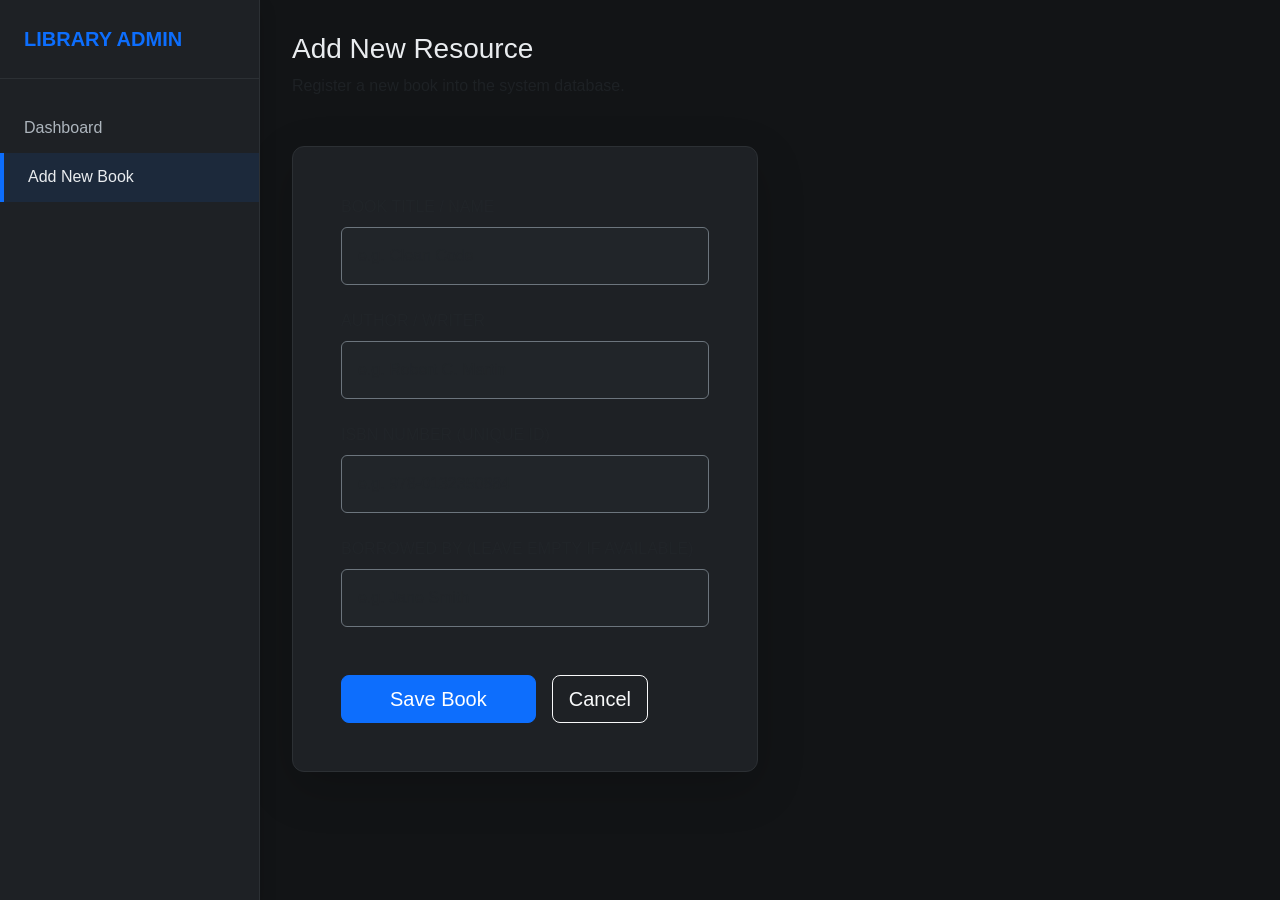
<file: frontend/add-book.html>
<!DOCTYPE html>
<html lang="en">
<head>
    <meta charset="UTF-8">
    <meta name="viewport" content="width=device-width, initial-scale=1.0">
    <title>Library Admin - Add Book</title>
    <link href="https://cdn.jsdelivr.net/npm/bootstrap@5.3.0/dist/css/bootstrap.min.css" rel="stylesheet">
    <link rel="stylesheet" href="style.css">
</head>
<body>

    <div class="toast-container" id="toast-container"></div>

    <div class="sidebar d-flex flex-column shadow">
        <div class="brand">LIBRARY ADMIN</div>
        <ul class="nav flex-column mt-4">
            <li class="nav-item">
                <a href="index.html" class="nav-link">Dashboard</a>
            </li>
            <li class="nav-item">
                <a href="add-book.html" class="nav-link active">Add New Book</a>
            </li>
        </ul>
    </div>

    <main class="main-content">
        <header class="mb-5">
            <h1 class="h3">Add New Resource</h1>
            <p class="text-muted">Register a new book into the system database.</p>
        </header>

        <div class="row">
            <div class="col-lg-6">
                <div class="card stat-card shadow-lg">
                    <div class="card-body p-4">
                        <form id="add-book-form">
                            <div class="mb-4">
                                <label for="title" class="form-label text-muted">BOOK TITLE / NAME</label>
                                <input type="text" class="form-control bg-dark text-white border-secondary p-3" id="title" placeholder="e.g. Clean Code" required>
                            </div>
                            <div class="mb-4">
                                <label for="author" class="form-label text-muted">AUTHOR / WRITER</label>
                                <input type="text" class="form-control bg-dark text-white border-secondary p-3" id="author" placeholder="e.g. Robert C. Martin" required>
                            </div>
                            <div class="mb-4">
                                <label for="isbn" class="form-label text-muted">ISBN NUMBER (UNIQUE ID)</label>
                                <input type="text" class="form-control bg-dark text-white border-secondary p-3" id="isbn" placeholder="e.g. 978-0132350884" required>
                            </div>
                            <div class="mb-4">
                                <label for="borrowedBy" class="form-label text-muted">BORROWED BY (LEAVE EMPTY IF AVAILABLE)</label>
                                <input type="text" class="form-control bg-dark text-white border-secondary p-3" id="borrowedBy" placeholder="e.g. Jane Smith">
                            </div>
                            <div class="d-flex gap-3 mt-5">
                                <button type="submit" class="btn btn-primary btn-lg px-5">Save Book</button>
                                <a href="index.html" class="btn btn-outline-light btn-lg">Cancel</a>
                            </div>
                        </form>
                    </div>
                </div>
            </div>
        </div>
    </main>

    <script src="https://cdn.jsdelivr.net/npm/bootstrap@5.3.0/dist/js/bootstrap.bundle.min.js"></script>
    <script src="app.js"></script>
    <script>
        document.getElementById('add-book-form').addEventListener('submit', async (e) => {
            e.preventDefault();
            const borrowedBy = document.getElementById('borrowedBy').value.trim();
            const bookData = {
                title: document.getElementById('title').value,
                author: document.getElementById('author').value,
                isbn: document.getElementById('isbn').value,
                available: borrowedBy === "",
                borrowedBy: borrowedBy || null
            };
            const success = await addBook(bookData);
            if (success) {
                setTimeout(() => window.location.href = 'index.html', 1000);
            }
        });
    </script>
</body>
</html>
</file>
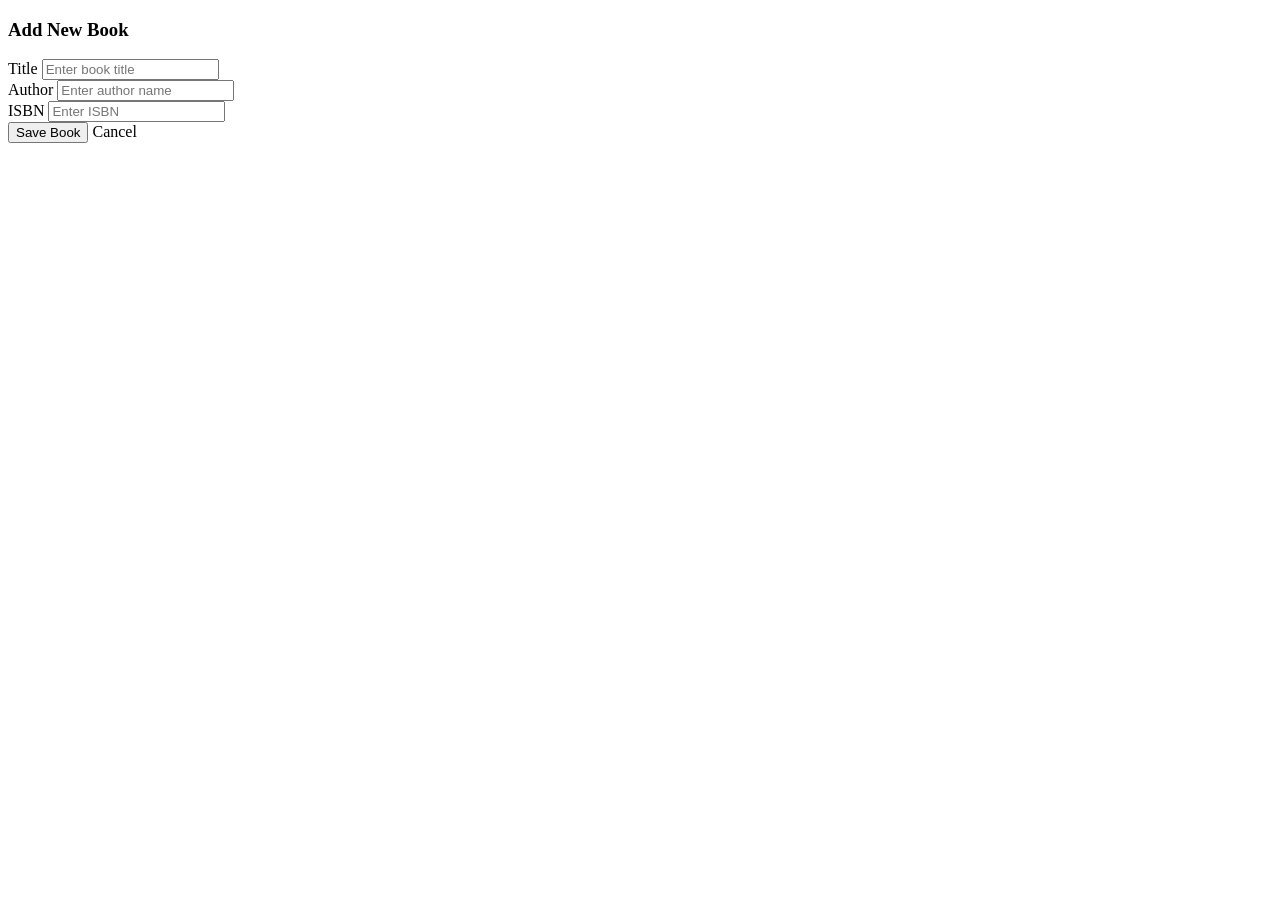
<file: target/classes/templates/book-add.html>
<!DOCTYPE html>
<html xmlns:th="http://www.thymeleaf.org">
<head th:replace="~{layout :: head('Add Book')}"></head>
<body>
    <nav th:replace="~{layout :: navbar}"></nav>

    <main class="container">
        <div class="row justify-content-center">
            <div class="col-md-6">
                <div class="card">
                    <div class="card-header bg-success text-white">
                        <h3>Add New Book</h3>
                    </div>
                    <div class="card-body">
                        <form th:action="@{/books/add}" th:object="${book}" method="post">
                            <div class="mb-3">
                                <label for="title" class="form-label">Title</label>
                                <input type="text" th:field="*{title}" class="form-control" id="title" placeholder="Enter book title">
                                <div class="text-danger" th:if="${#fields.hasErrors('title')}" th:errors="*{title}"></div>
                            </div>
                            <div class="mb-3">
                                <label for="author" class="form-label">Author</label>
                                <input type="text" th:field="*{author}" class="form-control" id="author" placeholder="Enter author name">
                                <div class="text-danger" th:if="${#fields.hasErrors('author')}" th:errors="*{author}"></div>
                            </div>
                            <div class="mb-3">
                                <label for="isbn" class="form-label">ISBN</label>
                                <input type="text" th:field="*{isbn}" class="form-control" id="isbn" placeholder="Enter ISBN">
                                <div class="text-danger" th:if="${#fields.hasErrors('isbn')}" th:errors="*{isbn}"></div>
                            </div>
                            <div class="d-grid gap-2">
                                <button type="submit" class="btn btn-success">Save Book</button>
                                <a th:href="@{/books}" class="btn btn-secondary">Cancel</a>
                            </div>
                        </form>
                    </div>
                </div>
            </div>
        </div>
    </main>

    <div th:replace="~{layout :: scripts}"></div>
</body>
</html>
</file>
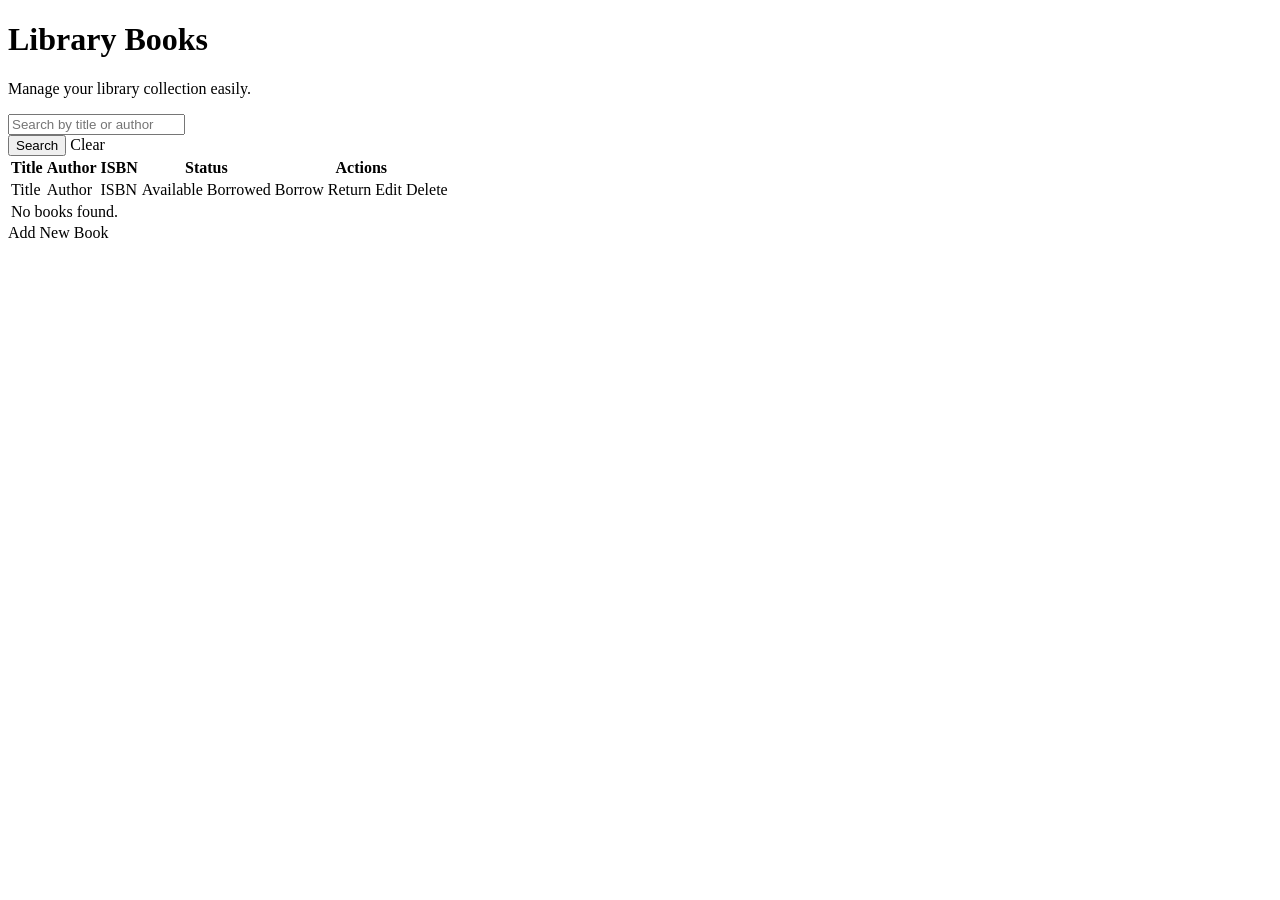
<file: target/classes/templates/book-list.html>
<!DOCTYPE html>
<html xmlns:th="http://www.thymeleaf.org" xmlns:sec="http://www.thymeleaf.org/extras/spring-security">
<head th:replace="~{layout :: head('Book List')}"></head>
<body>
    <nav th:replace="~{layout :: navbar}"></nav>

    <main class="container">
        <div class="bg-light p-5 rounded">
            <h1>Library Books</h1>
            <p class="lead">Manage your library collection easily.</p>
            
            <form th:action="@{/books}" method="get" class="row g-3 mb-4">
                <div class="col-auto">
                    <input type="text" name="keyword" th:value="${keyword}" class="form-control" placeholder="Search by title or author">
                </div>
                <div class="col-auto">
                    <button type="submit" class="btn btn-primary mb-3">Search</button>
                    <a th:href="@{/books}" class="btn btn-secondary mb-3">Clear</a>
                </div>
            </form>

            <table class="table table-striped table-hover">
                <thead class="table-dark">
                    <tr>
                        <th>Title</th>
                        <th>Author</th>
                        <th>ISBN</th>
                        <th>Status</th>
                        <th>Actions</th>
                    </tr>
                </thead>
                <tbody>
                    <tr th:each="book : ${books}">
                        <td th:text="${book.title}">Title</td>
                        <td th:text="${book.author}">Author</td>
                        <td th:text="${book.isbn}">ISBN</td>
                        <td>
                            <span th:if="${book.available}" class="badge bg-success">Available</span>
                            <span th:unless="${book.available}" class="badge bg-danger" 
                                  th:title="'Borrowed by: ' + ${book.borrowedBy}">Borrowed</span>
                        </td>
                        <td>
                            <div class="btn-group" role="group">
                                <a th:if="${book.available}" sec:authorize="isAuthenticated()" 
                                   th:href="@{/books/borrow/{id}(id=${book.id})}" class="btn btn-sm btn-info">Borrow</a>
                                <a th:unless="${book.available}" sec:authorize="isAuthenticated()" 
                                   th:href="@{/books/return/{id}(id=${book.id})}" class="btn btn-sm btn-warning">Return</a>
                                <a sec:authorize="isAuthenticated()" th:href="@{/books/edit/{id}(id=${book.id})}" 
                                   class="btn btn-sm btn-primary">Edit</a>
                                <a sec:authorize="isAuthenticated()" th:href="@{/books/delete/{id}(id=${book.id})}" 
                                   class="btn btn-sm btn-danger" onclick="return confirm('Are you sure?')">Delete</a>
                            </div>
                        </td>
                    </tr>
                    <tr th:if="${#lists.isEmpty(books)}">
                        <td colspan="5" class="text-center">No books found.</td>
                    </tr>
                </tbody>
            </table>
            
            <a sec:authorize="isAuthenticated()" th:href="@{/books/add}" class="btn btn-success">Add New Book</a>
        </div>
    </main>

    <div th:replace="~{layout :: scripts}"></div>
</body>
</html>
</file>
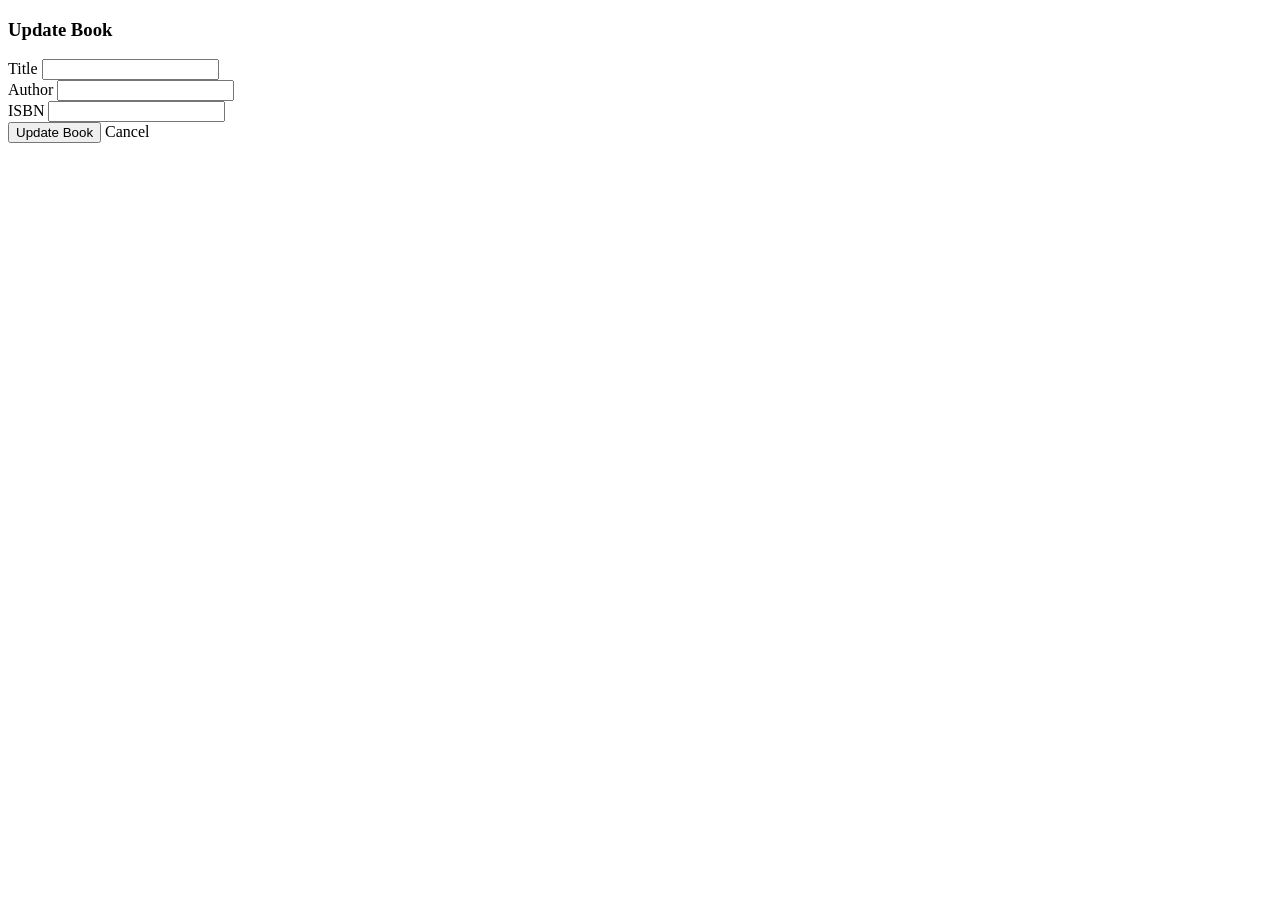
<file: target/classes/templates/book-update.html>
<!DOCTYPE html>
<html xmlns:th="http://www.thymeleaf.org">
<head th:replace="~{layout :: head('Update Book')}"></head>
<body>
    <nav th:replace="~{layout :: navbar}"></nav>

    <main class="container">
        <div class="row justify-content-center">
            <div class="col-md-6">
                <div class="card">
                    <div class="card-header bg-primary text-white">
                        <h3>Update Book</h3>
                    </div>
                    <div class="card-body">
                        <form th:action="@{/books/update/{id}(id=${book.id})}" th:object="${book}" method="post">
                            <div class="mb-3">
                                <label for="title" class="form-label">Title</label>
                                <input type="text" th:field="*{title}" class="form-control" id="title">
                                <div class="text-danger" th:if="${#fields.hasErrors('title')}" th:errors="*{title}"></div>
                            </div>
                            <div class="mb-3">
                                <label for="author" class="form-label">Author</label>
                                <input type="text" th:field="*{author}" class="form-control" id="author">
                                <div class="text-danger" th:if="${#fields.hasErrors('author')}" th:errors="*{author}"></div>
                            </div>
                            <div class="mb-3">
                                <label for="isbn" class="form-label">ISBN</label>
                                <input type="text" th:field="*{isbn}" class="form-control" id="isbn">
                                <div class="text-danger" th:if="${#fields.hasErrors('isbn')}" th:errors="*{isbn}"></div>
                            </div>
                            <div class="d-grid gap-2">
                                <button type="submit" class="btn btn-primary">Update Book</button>
                                <a th:href="@{/books}" class="btn btn-secondary">Cancel</a>
                            </div>
                        </form>
                    </div>
                </div>
            </div>
        </div>
    </main>

    <div th:replace="~{layout :: scripts}"></div>
</body>
</html>
</file>
<file: frontend/style.css>
:root {
    --sidebar-width: 260px;
    --primary-bg: #121416;
    --secondary-bg: #1e2125;
    --accent-color: #0d6efd;
    --text-main: #e9ecef;
    --text-muted: #adb5bd;
    --border-color: #2c3034;
}

body {
    background-color: var(--primary-bg);
    color: var(--text-main);
    font-family: 'Inter', -apple-system, BlinkMacSystemFont, "Segoe UI", Roboto, sans-serif;
    margin: 0;
}

/* Sidebar Styling */
.sidebar {
    width: var(--sidebar-width);
    background-color: var(--secondary-bg);
    height: 100vh;
    position: fixed;
    border-right: 1px solid var(--border-color);
    z-index: 1000;
}

.sidebar .brand {
    padding: 1.5rem;
    font-size: 1.25rem;
    font-weight: 700;
    color: var(--accent-color);
    border-bottom: 1px solid var(--border-color);
}

.nav-link {
    color: var(--text-muted);
    padding: 0.8rem 1.5rem;
    transition: all 0.2s;
}

.nav-link:hover, .nav-link.active {
    color: var(--text-main);
    background-color: rgba(13, 110, 253, 0.1);
    border-left: 4px solid var(--accent-color);
}

/* Main Content Area */
.main-content {
    margin-left: var(--sidebar-width);
    padding: 2rem;
    min-height: 100vh;
}

/* Dashboard Cards */
.stat-card {
    background-color: var(--secondary-bg);
    border: 1px solid var(--border-color);
    border-radius: 12px;
    padding: 1.5rem;
}

.stat-value {
    font-size: 2rem;
    font-weight: 700;
    margin-bottom: 0;
}

.stat-label {
    color: var(--text-muted);
    font-size: 0.875rem;
    text-transform: uppercase;
    letter-spacing: 1px;
}

/* Book Card Styling */
.book-card {
    background-color: var(--secondary-bg);
    border: 1px solid var(--border-color);
    border-radius: 12px;
    overflow: hidden;
    transition: transform 0.2s, box-shadow 0.2s;
    height: 100%;
}

.book-card:hover {
    transform: translateY(-5px);
    box-shadow: 0 12px 24px rgba(0,0,0,0.4);
}

.book-card .card-body {
    padding: 1.5rem;
}

.book-badge {
    font-size: 0.75rem;
    padding: 0.4em 0.8em;
    border-radius: 6px;
}

/* Custom Scrollbar */
::-webkit-scrollbar {
    width: 8px;
}
::-webkit-scrollbar-track {
    background: var(--primary-bg);
}
::-webkit-scrollbar-thumb {
    background: #343a40;
    border-radius: 4px;
}
::-webkit-scrollbar-thumb:hover {
    background: #495057;
}

/* Toast/Alert Fixes */
.toast-container {
    position: fixed;
    top: 1rem;
    right: 1rem;
    z-index: 1060;
}
</file>
